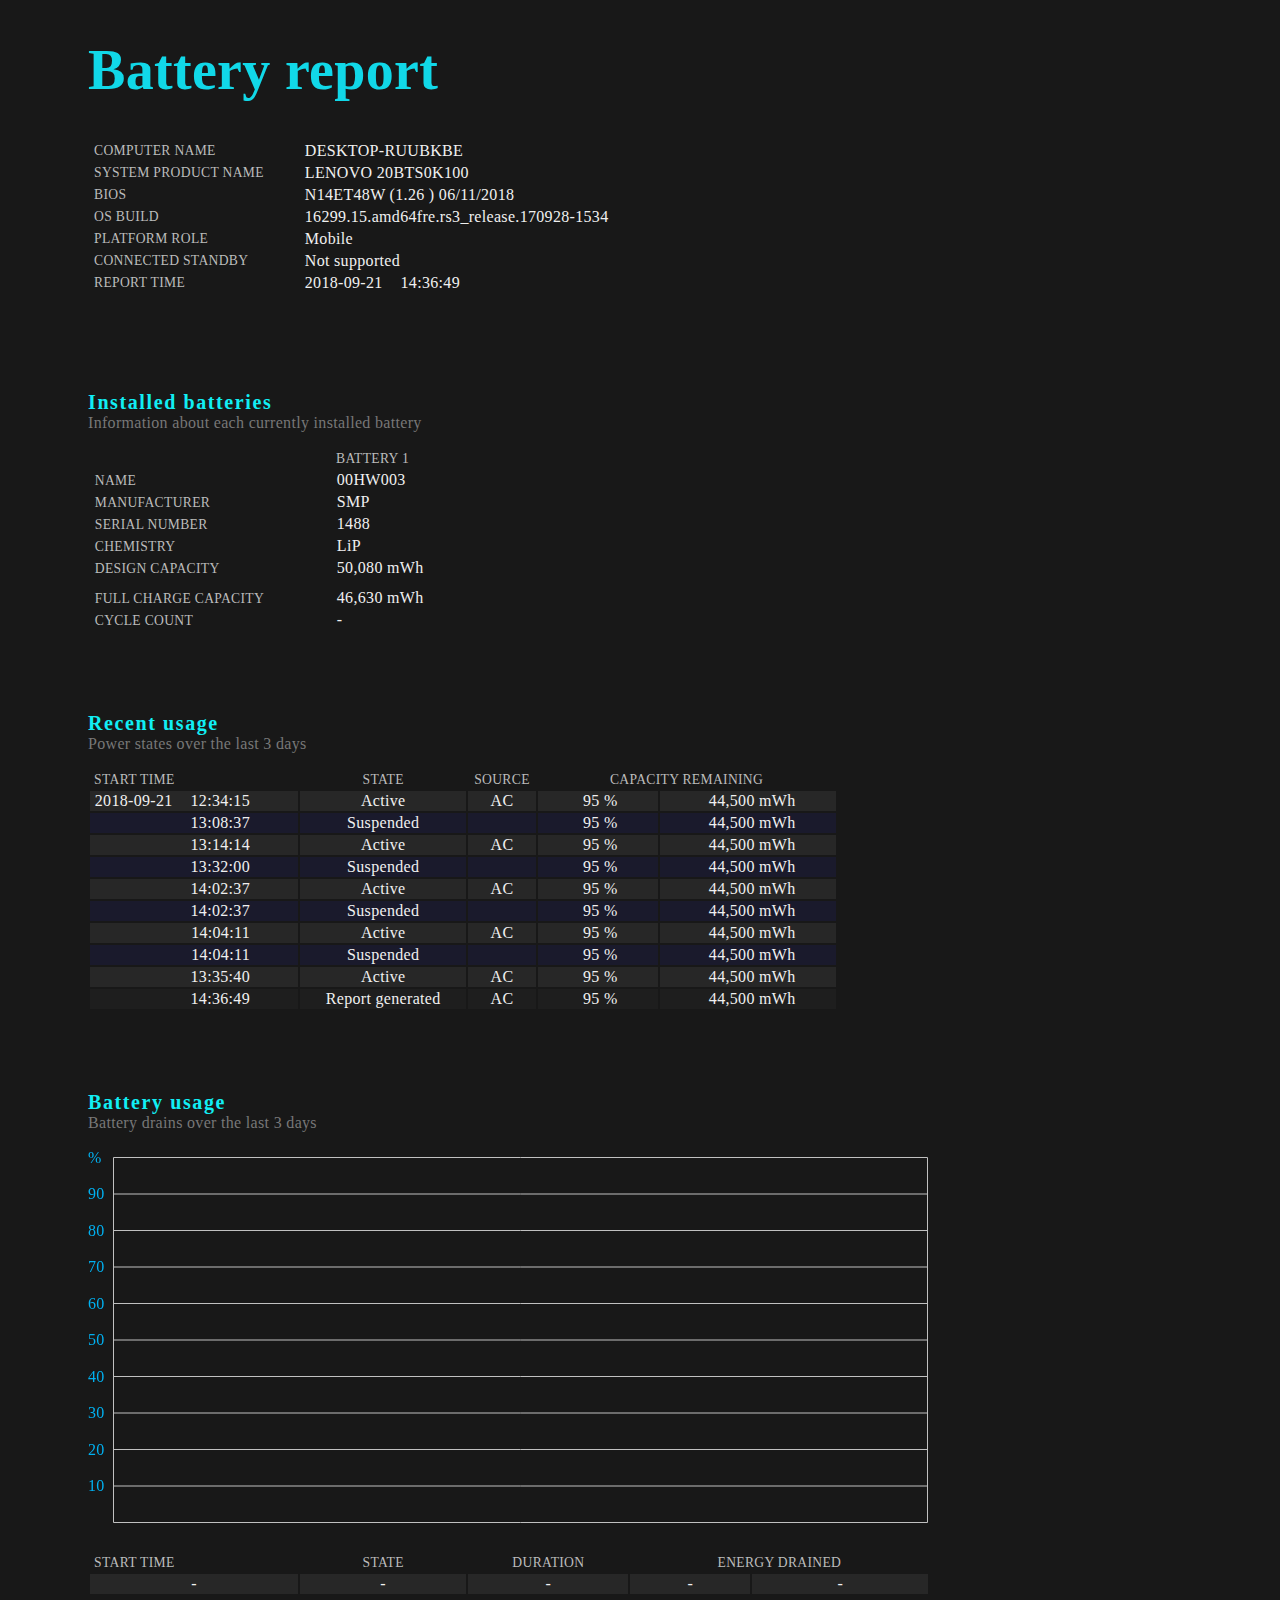
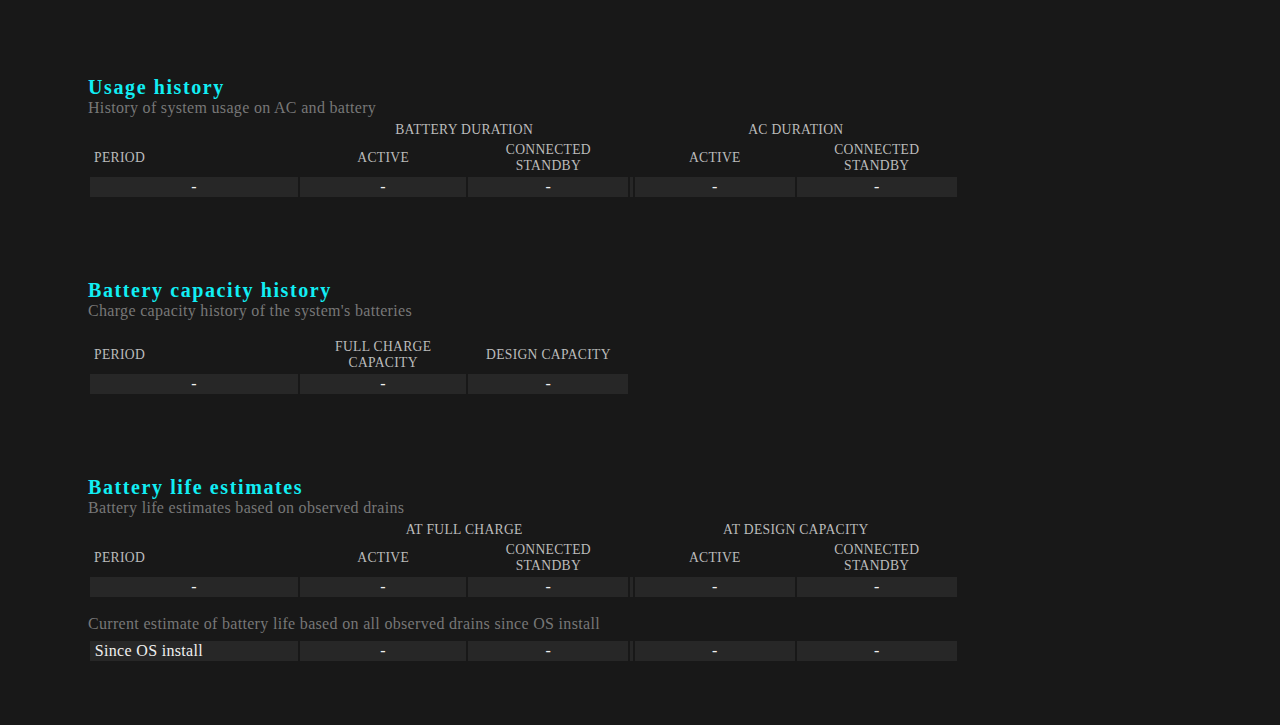
<file: battery_report.html>
﻿<!DOCTYPE html>
<!-- saved from url=(0016)http://localhost -->
<html xmlns="http://www.w3.org/1999/xhtml" xmlns:ms="urn:schemas-microsoft-com:xslt" xmlns:bat="http://schemas.microsoft.com/battery/2012" xmlns:js="http://microsoft.com/kernel"><head><meta http-equiv="X-UA-Compatible" content="IE=edge"/><meta name="ReportUtcOffset" content="-4:00"/><title>Battery report</title><style type="text/css">
      body {
          font-family: Segoe UI Light;
          letter-spacing: 0.02em;
          background-color: #181818;
          color: #F0F0F0;
          margin-left: 5.5em;
      }

      h1 {
          color: #11D8E8;
          font-size: 42pt;
      }

      h2 {
          font-size: 15pt;
          color: #11EEF4;
          margin-top: 4em;
          margin-bottom: 0em;
          letter-spacing: 0.08em;
      }

      td {
          padding-left: 0.3em;
          padding-right: 0.3em;
      }

      .nobatts {
          font-family: Segoe UI Semibold;
          background: #272727;
          color: #ACAC60;
          font-size: 13pt;
          padding-left:0.4em;
          padding-right:0.4em;
          padding-top:0.3em;
          padding-bottom:0.3em;
      }

      .explanation {
          color: #777777;
          font-size: 12pt;
          margin-bottom: 1em;
      }

      .explanation2 {
          color: #777777;
          font-size: 12pt;
          margin-bottom: 0.1em;
      }

      table {
          border-width: 0;
          table-layout: fixed;
          font-family: Segoe UI Light;
          letter-spacing: 0.02em;
          background-color: #181818;
          color: #f0f0f0;
      }

      .even { background: #272727; }
      .odd { background: #1E1E1E; }
      .even.suspend { background: #1A1A28; }
      .odd.suspend { background: #1A1A2C; }

      thead {
          font-family: Segoe UI Semibold;
          font-size: 85%;
          color: #BCBCBC;
      }

      text {
          font-size: 12pt;
          font-family: Segoe UI Light;
          fill: #11EEF4;
      }

      .centered { text-align: center; }

      .label {
          font-family: Segoe UI Semibold;
          font-size: 85%;
          color: #BCBCBC;
      }

      .dc.even { background: #40182C; }
      .dc.odd { background: #30141F; }

      td.colBreak {
          padding: 0;
          width: 0.15em;
      }

      td.state { text-align: center; }

      td.hms {
          font-family: Segoe UI Symbol;
          text-align: right;
          padding-right: 3.4em;
      }

      td.dateTime { font-family: Segoe UI Symbol; }
      td.nullValue { text-align: center; }

      td.percent {
          font-family: Segoe UI Symbol;
          text-align: right;
          padding-right: 2.5em;
      }

      col:first-child { width: 13em; }
      col.col2 { width: 10.4em; }
      col.percent { width: 7.5em; }

      td.mw {
          text-align: right;
          padding-right: 2.5em;
      }

      td.acdc { text-align: center; }

      span.date {
          display: inline-block;
          width: 5.5em;
      }

      span.time {
          text-align: right;
          width: 4.2em;
          display: inline-block;
      }

      text { font-family: Segoe UI Symbol; }

      .noncontigbreak {
          height: 0.3em;
          background-color: #1A1A28;
      }
    </style><script type="text/javascript">
    // Formats a number using the current locale (to handle the 1000's separator).
    // The result is rounded so no decimal point is shown.
    function numberToLocaleString(value) {
        var localeString = Math.round(parseFloat(value + '')).toLocaleString();
        return localeString.substring(0, localeString.indexOf('.'));
    }

    function padLeft(number, length) {
        var str = '' + number;
        while (str.length < length) {
            str = '0' + str;
        }

        return str;
    }

    // Returns the number of milliseconds between 2 date-times represented as strings.
    function msBetween(startTime, endTime) {
        return startTime > endTime
               ? msBetween(endTime, startTime)
               : parseDateTime(endTime) - parseDateTime(startTime);
    }

    var dateFormat = /(\d{4})-(\d{2})-(\d{2})[T](\d{2}):(\d{2}):(\d{2})/

    // Parses a date-time string and returns a Date (i.e. number of milliseconds)
    function parseDateTime(value) {
        if (!value) {
            return 0;
        }

        var match = dateFormat.exec(value)
        if (!match) {
            return 0;
        }

        return Date.parse(match[1] + '/' + match[2] + '/' +
                          match[3] + ' ' + match[4] + ':' +
                          match[5] + ':' + match[6])
    }

    // Parses just the date portion of a date-time string and returns a Date
    // (i.e. number of milliseconds)
    function parseDate(value) {
        if (!value) {
            return 0;
        }

        var match = dateFormat.exec(value)
        if (!match) {
            return 0;
        }

        return Date.parse(match[1] + '/' + match[2] + '/' + match[3])
    }

    var durationFormat = /P((\d+)D)?T((\d+)H)?((\d+)M)?(\d+)S/

    // Convert a string of the form P10DT1H15M40S to a count of milliseconds
    function parseDurationToMs(value) {
        var match = durationFormat.exec(value)
        if (!match) {
            return 0
        }

        var days = parseInt(match[2] || '0');
        var hrs = parseInt(match[4] || '0');
        var mins = parseInt(match[6] || '0');
        var secs = parseInt(match[7] || '0');
        return ((((((days * 24) + hrs) * 60) + mins) * 60) +  secs) * 1000;
    }

    // Converts milliseconds to days
    function msToDays(ms) {
        return (ms / 1000 / 60 / 60 / 24);
    }

    function daysToMs(days) {
        return (days * 24 * 60 * 60 * 1000);
    }

    // Formats a number of milliseconds as h:mm:ss
    function formatDurationMs(value) {
        var ms = parseInt(value);
        var secs = ms / 1000;
        var mins = secs / 60;
        var hrs = Math.floor(mins / 60);
        mins = Math.floor(mins % 60);
        secs = Math.floor(secs % 60);
        return hrs + ':' + padLeft(mins,2) + ':' + padLeft(secs,2);
    }

    // Converts a millisecond timestamp to a day and month string
    // Note: dayOffset is forward from date.
    function dateToDayAndMonth(ms, dayOffset) {
        var adjustedDate = new Date(ms + (dayOffset * 24 * 60 * 60 * 1000));
        return padLeft(adjustedDate.getMonth() + 1, 2) + "-" +
               padLeft(adjustedDate.getDate(), 2);
    }

    // Takes a millisecond timestamp and returns a new millisecond timestamp
    // rounded down to the current day.
    function dateFloor(ms) {
        var dt = new Date(ms);
        return Date.parse(dt.getFullYear() + '/' + (dt.getMonth() + 1) + '/' + dt.getDate());
    }
    
    Timegraph = {
        axisTop: 9.5,
        axisRight: 24.5,
        axisBottom: 25.5,
        axisLeft: 25.5,
        ticks: 10,

        // Maximum number of 24 hour ticks for showing 12 and 6 hour ticks

        ticks12Hour: 8,
        ticks6Hour: 4,

        // Shading

        lineColor: "#B82830",
        shadingColor: "#4d1d35",

        precompute: function (graph) {
            var canvas = graph.canvas;
            var data = graph.data;
            var min = 0;
            var max = 0;

            graph.height = canvas.height - Timegraph.axisTop - Timegraph.axisBottom;
            graph.width = canvas.width - Timegraph.axisLeft - Timegraph.axisRight;
            for (var i = 0; i < data.length; i++) {
                data[i].t0 = parseDateTime(data[i].x0);
                data[i].t1 = parseDateTime(data[i].x1);

                if (i == 0) {
                    min = data[i].t0;
                    max = data[i].t1;
                }

                if (data[i].t0 < min) {
                    min = data[i].t0;
                }

                if (data[i].t1 > max) {
                    max = data[i].t1;
                }

                data[i].yy0 =
                    Timegraph.axisTop + graph.height - data[i].y0 * graph.height;

                data[i].yy1 =
                    Timegraph.axisTop + graph.height - data[i].y1 * graph.height;
            }

            if (graph.startTime != null) {
                graph.startMs = parseDateTime(graph.startTime);

            } else {
                graph.startMs = min;
            }

            graph.endMs = max;
            graph.durationMs = max - min;
        },

        drawFrame: function (graph) {
            var canvas = graph.canvas;
            var context = graph.context;

            graph.width =
                canvas.width - Timegraph.axisRight - Timegraph.axisLeft;

            graph.height =
                canvas.height - Timegraph.axisTop - Timegraph.axisBottom;

            context.beginPath();
            context.moveTo(Timegraph.axisLeft, Timegraph.axisTop);
            context.lineTo(Timegraph.axisLeft + graph.width,
                           Timegraph.axisTop);

            context.lineTo(Timegraph.axisLeft + graph.width,
                           Timegraph.axisTop + graph.height);

            context.lineTo(Timegraph.axisLeft,
                           Timegraph.axisTop + graph.height);

            context.lineTo(Timegraph.axisLeft, Timegraph.axisTop);
            context.strokeStyle = "#c0c0c0";
            context.stroke();
        },

        drawRange: function (graph) {
            var canvas = graph.canvas;
            var context = graph.context;

            context.font = "12pt Segoe UI";
            context.fillStyle = "#00b0f0";
            context.fillText("%", 0, Timegraph.axisTop + 5, Timegraph.axisLeft);

            var tickSpacing = graph.height / 10;
            var offset = Timegraph.axisTop + tickSpacing;
            var tickValue = 90;
            for (var i = 0; i < 9; i++) {
                context.beginPath();
                context.moveTo(Timegraph.axisLeft, offset);
                context.lineTo(Timegraph.axisLeft + graph.width,
                               offset);

                context.stroke();
                context.fillText(tickValue.toString(),
                                 0,
                                 offset + 5,
                                 Timegraph.axisLeft);

                offset += tickSpacing;
                tickValue -= 10;
            }
        },

        drawDomain: function (graph, start, end) {
            var canvas = graph.canvas;
            var context = graph.context;
            var data = graph.data;
            var duration = end - start;
            if ((end < start)) {
                return;
            }

            var startDay = dateFloor(start);
            var t0 = startDay;
            var t1 = dateFloor(end);
            var dayOffset = 0;
            if (start > t0) {
                t0 = t0 + daysToMs(1);
                dayOffset++;
            }

            if (t0 >= t1) {
                return;
            }

            var increment =
                Math.max(Math.floor((t1 - t0) / daysToMs(Timegraph.ticks)), 1);

            var incrementMs = daysToMs(increment);
            var spacing = (incrementMs / duration) * graph.width;
            var offset = (t0 - start) / duration;
            var ticksCount = Math.floor((t1 - t0) / incrementMs);
            for (offset = offset * graph.width + Timegraph.axisLeft;
                 offset < (graph.width + Timegraph.axisLeft);
                 offset += spacing) {

                context.beginPath();
                context.moveTo(offset, Timegraph.axisTop);
                context.lineTo(offset, Timegraph.axisTop + graph.height);
                context.stroke();
                context.fillText(dateToDayAndMonth(startDay, dayOffset),
                                 offset,
                                 Timegraph.axisTop + graph.height + 15,
                                 spacing);

                dayOffset += increment;
            }
        },

        plot: function (graph, start, end) {
            var canvas = graph.canvas;
            var context = graph.context
            var data = graph.data;

            if ((end < start)) {
                return;
            }

            var duration = end - start;
            Timegraph.drawDomain(graph, start, end);
            context.fillStyle = Timegraph.shadingColor;
            for (var i = 0; i < data.length - 1; i++) {
                if ((data[i].t0 < start) || (data[i].t0 > end) ||
                    (data[i].t1 > end)) {

                    continue;
                }

                var x1 = (data[i].t0 - start) / duration;
                x1 = x1 * graph.width + Timegraph.axisLeft;

                var x2 = (data[i].t1 - start) / duration;
                x2 = x2 * graph.width + Timegraph.axisLeft;

                context.globalAlpha = 0.3;
                context.fillRect(x1, Timegraph.axisTop, (x2 - x1), graph.height);
                context.globalAlpha = 1;
                context.beginPath();
                context.strokeStyle = Timegraph.lineColor;
                context.lineWidth = 1.5;
                context.moveTo(x1, data[i].yy0);
                context.lineTo(x2, data[i].yy1);
                context.stroke();
            }
        },

        draw: function (graph) {
            var canvas = document.getElementById(graph.element);
            if (canvas == null) {
                return;
            }

            var context = canvas.getContext('2d');
            if (context == null) {
                return;
            }

            graph.width = 0;
            graph.height = 0;
            graph.context = context;
            graph.canvas = canvas;

            Timegraph.precompute(graph);
            Timegraph.drawFrame(graph);
            Timegraph.drawRange(graph);
            Timegraph.plot(graph, graph.startMs, graph.endMs);
        }
    };
    
    drainGraphData = [
    
    ];
    
    function main() {
        Timegraph.draw({
            element: "drain-graph",
            data: drainGraphData,
            startTime: "2018-09-18T14:36:49",
            endTime: "2018-09-21T14:36:49",
        });
    }

    if (window.addEventListener != null) {
        window.addEventListener("load", main, false);

    } else if (window.attachEvent != null) {
        window.attachEvent("onload", main);
    }
    </script></head><body><h1>
      Battery report
    </h1><table style="margin-bottom: 6em;"><col/><tr><td class="label">
          COMPUTER NAME
        </td><td>DESKTOP-RUUBKBE</td></tr><tr><td class="label">
          SYSTEM PRODUCT NAME
        </td><td>LENOVO 20BTS0K100</td></tr><tr><td class="label">
          BIOS
        </td><td>N14ET48W (1.26 ) 06/11/2018</td></tr><tr><td class="label">
          OS BUILD
        </td><td>16299.15.amd64fre.rs3_release.170928-1534</td></tr><tr><td class="label">
          PLATFORM ROLE
        </td><td>Mobile</td></tr><tr><td class="label">
          CONNECTED STANDBY
        </td><td>Not supported</td></tr><tr><td class="label">
          REPORT TIME
        </td><td class="dateTime"><span class="date">2018-09-21 </span><span class="time">14:36:49</span></td></tr></table><h2>
      Installed batteries
    </h2><div class="explanation">
      Information about each currently installed battery
    </div><table><colgroup><col style="width: 15em;"/><col style="width: 14em;"/></colgroup><thead><tr><td> </td><td>
                  BATTERY
                  1</td></tr></thead><tr><td><span class="label">NAME</span></td><td>00HW003</td></tr><tr><td><span class="label">MANUFACTURER</span></td><td>SMP</td></tr><tr><td><span class="label">SERIAL NUMBER</span></td><td>1488</td></tr><tr><td><span class="label">CHEMISTRY</span></td><td>LiP</td></tr><tr><td><span class="label">DESIGN CAPACITY</span></td><td>50,080 mWh
      </td></tr><tr style="height:0.4em;"></tr><tr><td><span class="label">FULL CHARGE CAPACITY</span></td><td>46,630 mWh
      </td></tr><tr><td><span class="label">CYCLE COUNT</span></td><td>
        -
      </td></tr></table><h2>Recent usage</h2><div class="explanation">
      Power states over the last 3 days
    </div><table><colgroup><col/><col class="col2"/><col style="width: 4.2em;"/><col class="percent"/><col style="width: 11em;"/></colgroup><thead><tr><td>
            START TIME
          </td><td class="centered">
            STATE
          </td><td class="centered">
            SOURCE
          </td><td colspan="2" class="centered">
            CAPACITY REMAINING
          </td></tr></thead><tr class="even  1"><td class="dateTime"><span class="date">2018-09-21 </span><span class="time">12:34:15</span></td><td class="state">
        Active
      </td><td class="acdc">
        AC
      </td><td class="percent">95 %
        </td><td class="mw">44,500 mWh
        </td></tr><tr class="odd suspend 2"><td class="dateTime"><span class="date"> </span><span class="time">13:08:37</span></td><td class="state">
        Suspended
      </td><td class="acdc"></td><td class="percent">95 %
        </td><td class="mw">44,500 mWh
        </td></tr><tr class="even  3"><td class="dateTime"><span class="date"> </span><span class="time">13:14:14</span></td><td class="state">
        Active
      </td><td class="acdc">
        AC
      </td><td class="percent">95 %
        </td><td class="mw">44,500 mWh
        </td></tr><tr class="odd suspend 4"><td class="dateTime"><span class="date"> </span><span class="time">13:32:00</span></td><td class="state">
        Suspended
      </td><td class="acdc"></td><td class="percent">95 %
        </td><td class="mw">44,500 mWh
        </td></tr><tr class="even  5"><td class="dateTime"><span class="date"> </span><span class="time">14:02:37</span></td><td class="state">
        Active
      </td><td class="acdc">
        AC
      </td><td class="percent">95 %
        </td><td class="mw">44,500 mWh
        </td></tr><tr class="odd suspend 6"><td class="dateTime"><span class="date"> </span><span class="time">14:02:37</span></td><td class="state">
        Suspended
      </td><td class="acdc"></td><td class="percent">95 %
        </td><td class="mw">44,500 mWh
        </td></tr><tr class="even  7"><td class="dateTime"><span class="date"> </span><span class="time">14:04:11</span></td><td class="state">
        Active
      </td><td class="acdc">
        AC
      </td><td class="percent">95 %
        </td><td class="mw">44,500 mWh
        </td></tr><tr class="odd suspend 8"><td class="dateTime"><span class="date"> </span><span class="time">14:04:11</span></td><td class="state">
        Suspended
      </td><td class="acdc"></td><td class="percent">95 %
        </td><td class="mw">44,500 mWh
        </td></tr><tr class="even  9"><td class="dateTime"><span class="date"> </span><span class="time">13:35:40</span></td><td class="state">
        Active
      </td><td class="acdc">
        AC
      </td><td class="percent">95 %
        </td><td class="mw">44,500 mWh
        </td></tr><tr class="odd  10"><td class="dateTime"><span class="date"> </span><span class="time">14:36:49</span></td><td class="state">
        Report generated
      </td><td class="acdc">
        AC
      </td><td class="percent">95 %
        </td><td class="mw">44,500 mWh
        </td></tr></table><h2>Battery usage</h2><div class="explanation">
      Battery drains over the last 3 days
    </div><canvas id="drain-graph" width="864" height="400"></canvas><table><colgroup><col/><col class="col2"/><col style="width: 10em;"/><col class="percent"/><col style="width: 11em;"/></colgroup><thead><tr><td>
            START TIME
          </td><td class="centered">
            STATE
          </td><td class="centered">
            DURATION
          </td><td class="centered" colspan="2">
            ENERGY DRAINED
          </td></tr></thead><tr class="even"><td class="nullValue">-</td><td class="nullValue">-</td><td class="nullValue">-</td><td class="nullValue">-</td><td class="nullValue">-</td></tr></table><h2>
      Usage history
    </h2><div class="explanation2">
      History of system usage on AC and battery
    </div><table><colgroup><col/><col class="col2"/><col style="width: 10em;"/><col style=""/><col style="width: 10em;"/><col style="width: 10em;"/><col style=""/></colgroup><thead><tr><td> </td><td colspan="2" class="centered">
            BATTERY DURATION
          </td><td class="colBreak"> </td><td colspan="3" class="centered">
            AC DURATION
          </td></tr><tr><td>
            PERIOD
          </td><td class="centered">
            ACTIVE
          </td><td class="centered">
            CONNECTED STANDBY
          </td><td class="colBreak"> </td><td class="centered">
            ACTIVE
          </td><td class="centered">
            CONNECTED STANDBY
          </td></tr></thead><tr class="even"><td class="nullValue">-</td><td class="nullValue">-</td><td class="nullValue">-</td><td class="colBreak"> </td><td class="nullValue">-</td><td class="nullValue">-</td></tr></table><h2>
      Battery capacity history
    </h2><div class="explanation">
      Charge capacity history of the system's batteries
    </div><table><colgroup><col/><col class="col2"/><col style="width: 10em;"/></colgroup><thead><tr><td><span>PERIOD</span></td><td class="centered">
            FULL CHARGE CAPACITY
          </td><td class="centered">
            DESIGN CAPACITY
          </td></tr></thead><tr class="even"><td class="nullValue">-</td><td class="nullValue">-</td><td class="nullValue">-</td></tr></table><h2>
      Battery life estimates
    </h2><div class="explanation2">
      Battery life estimates based on observed drains
    </div><table><colgroup><col/><col class="col2"/><col style="width: 10em;"/><col style=""/><col style="width: 10em;"/><col style="width: 10em;"/><col style="width: 10em;"/></colgroup><thead><tr class="rowHeader"><td> </td><td colspan="2" class="centered">
            AT FULL CHARGE
          </td><td class="colBreak"> </td><td colspan="2" class="centered">
            AT DESIGN CAPACITY
          </td></tr><tr class="rowHeader"><td>
            PERIOD
          </td><td class="centered"><span>ACTIVE</span></td><td class="centered"><span>CONNECTED STANDBY</span></td><td class="colBreak"> </td><td class="centered"><span>ACTIVE</span></td><td class="centered"><span>CONNECTED STANDBY</span></td></tr></thead><tr class="even"><td class="nullValue">-</td><td class="nullValue">-</td><td class="nullValue">-</td><td class="colBreak"> </td><td class="nullValue">-</td><td class="nullValue">-</td></tr></table><div class="explanation2" style="margin-top: 1em; margin-bottom: 0.4em;">
      Current estimate of battery life based on all observed drains since OS install
    </div><table><colgroup><col/><col class="col2"/><col style="width: 10em;"/><col style=""/><col style="width: 10em;"/><col style="width: 10em;"/><col style="width: 10em;"/></colgroup><tr class="even" style="vertical-align:top"><td>
          Since OS install
        </td><td class="nullValue">-</td><td class="nullValue">-</td><td class="colBreak"> </td><td class="nullValue">-</td><td class="nullValue">-</td></tr></table><br/><br/><br/></body></html>
</file>
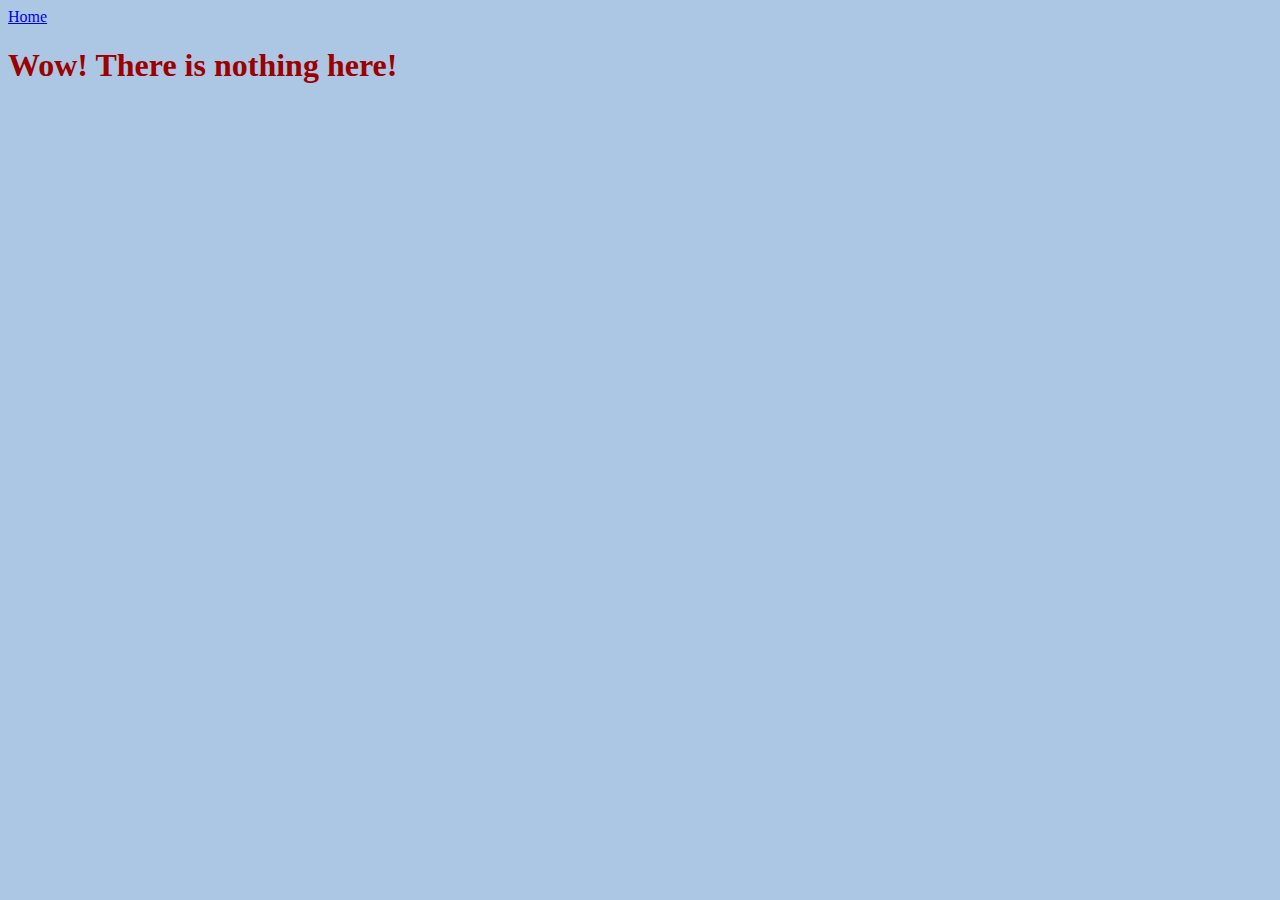
<file: page1.html>
<head>
    <link rel="shortcut icon" href="favicon.ico"/>
    <title>TheKingstuh page1</title>
    <link rel="stylesheet" href="css/style.css">
</head>
<body>
    <a href="https://thekingstuh.github.io">Home</a>
    <p><h1>Wow! There is nothing here!</h1></p>
</body>
</file>
<file: css/style.css>
body {
    background-color: #abc7e4;
}

h1 {
    color: rgb(156, 0, 0);
    
}
</file>
